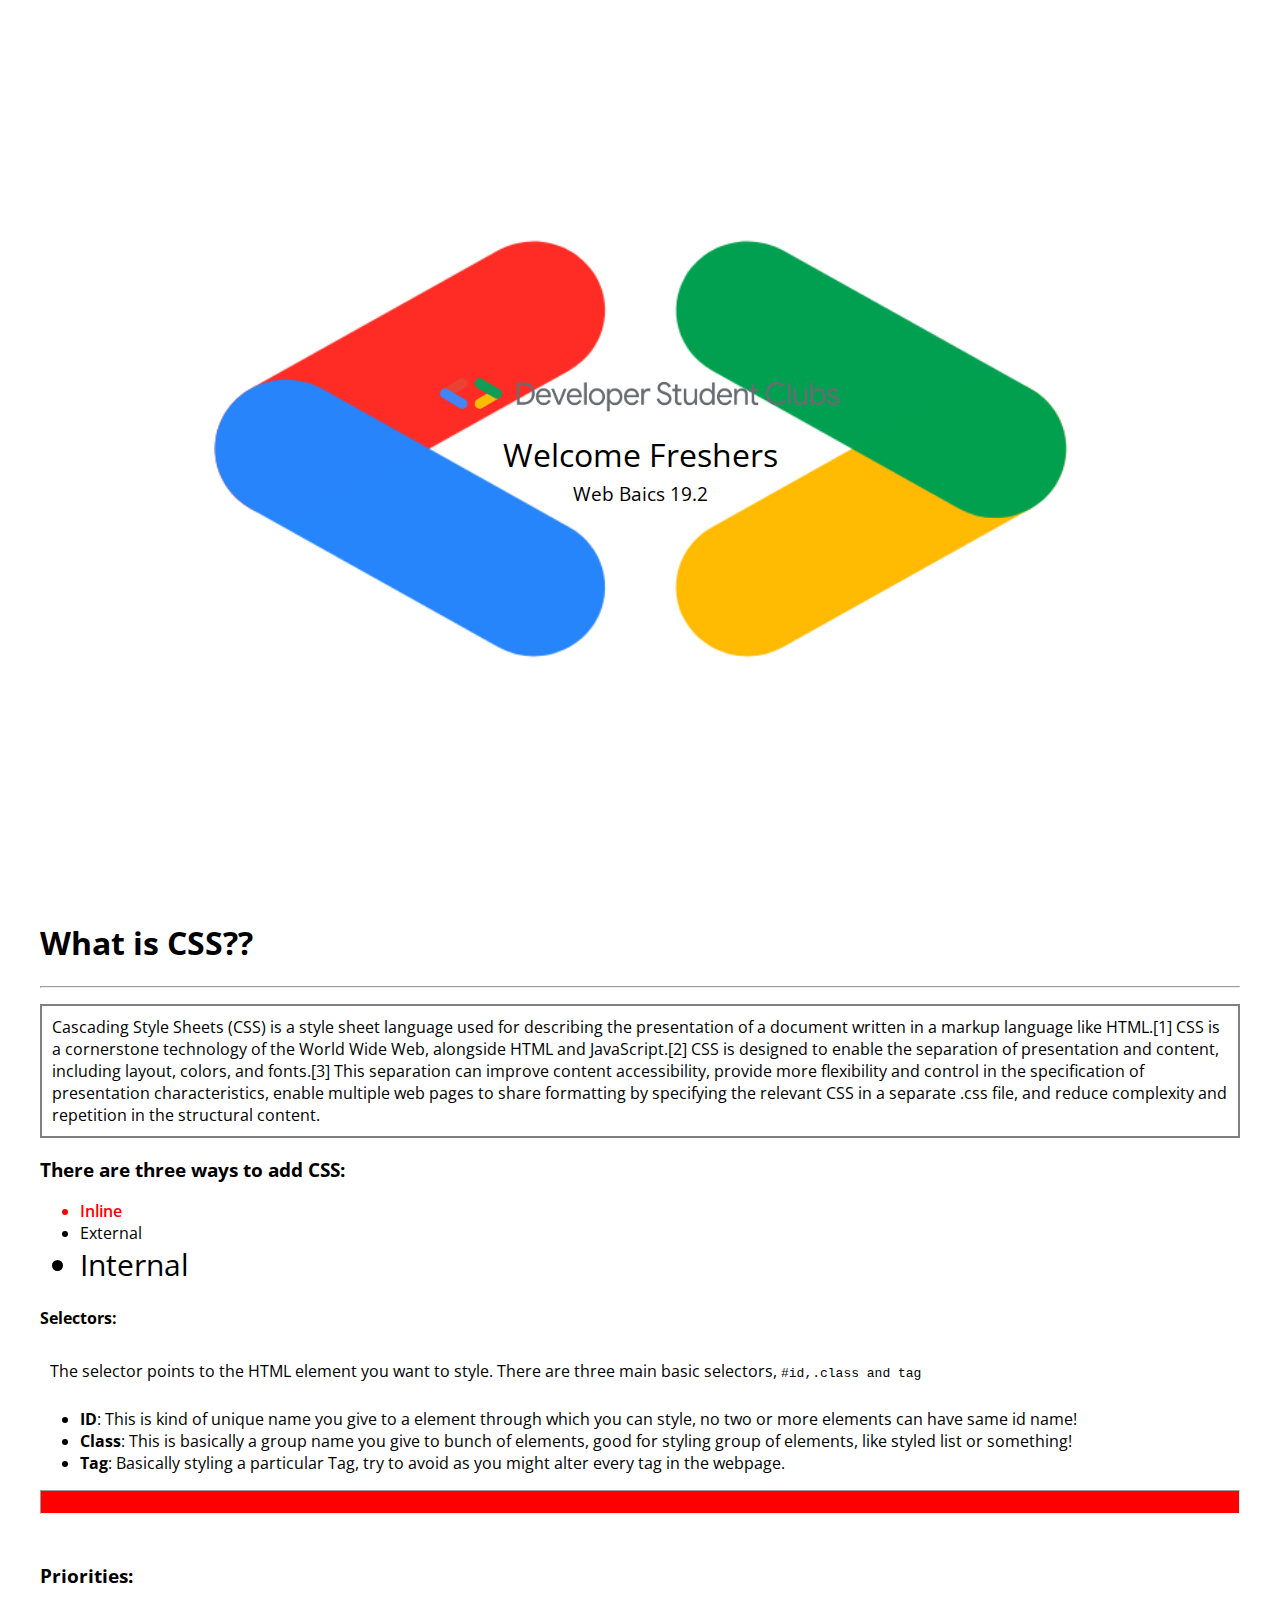
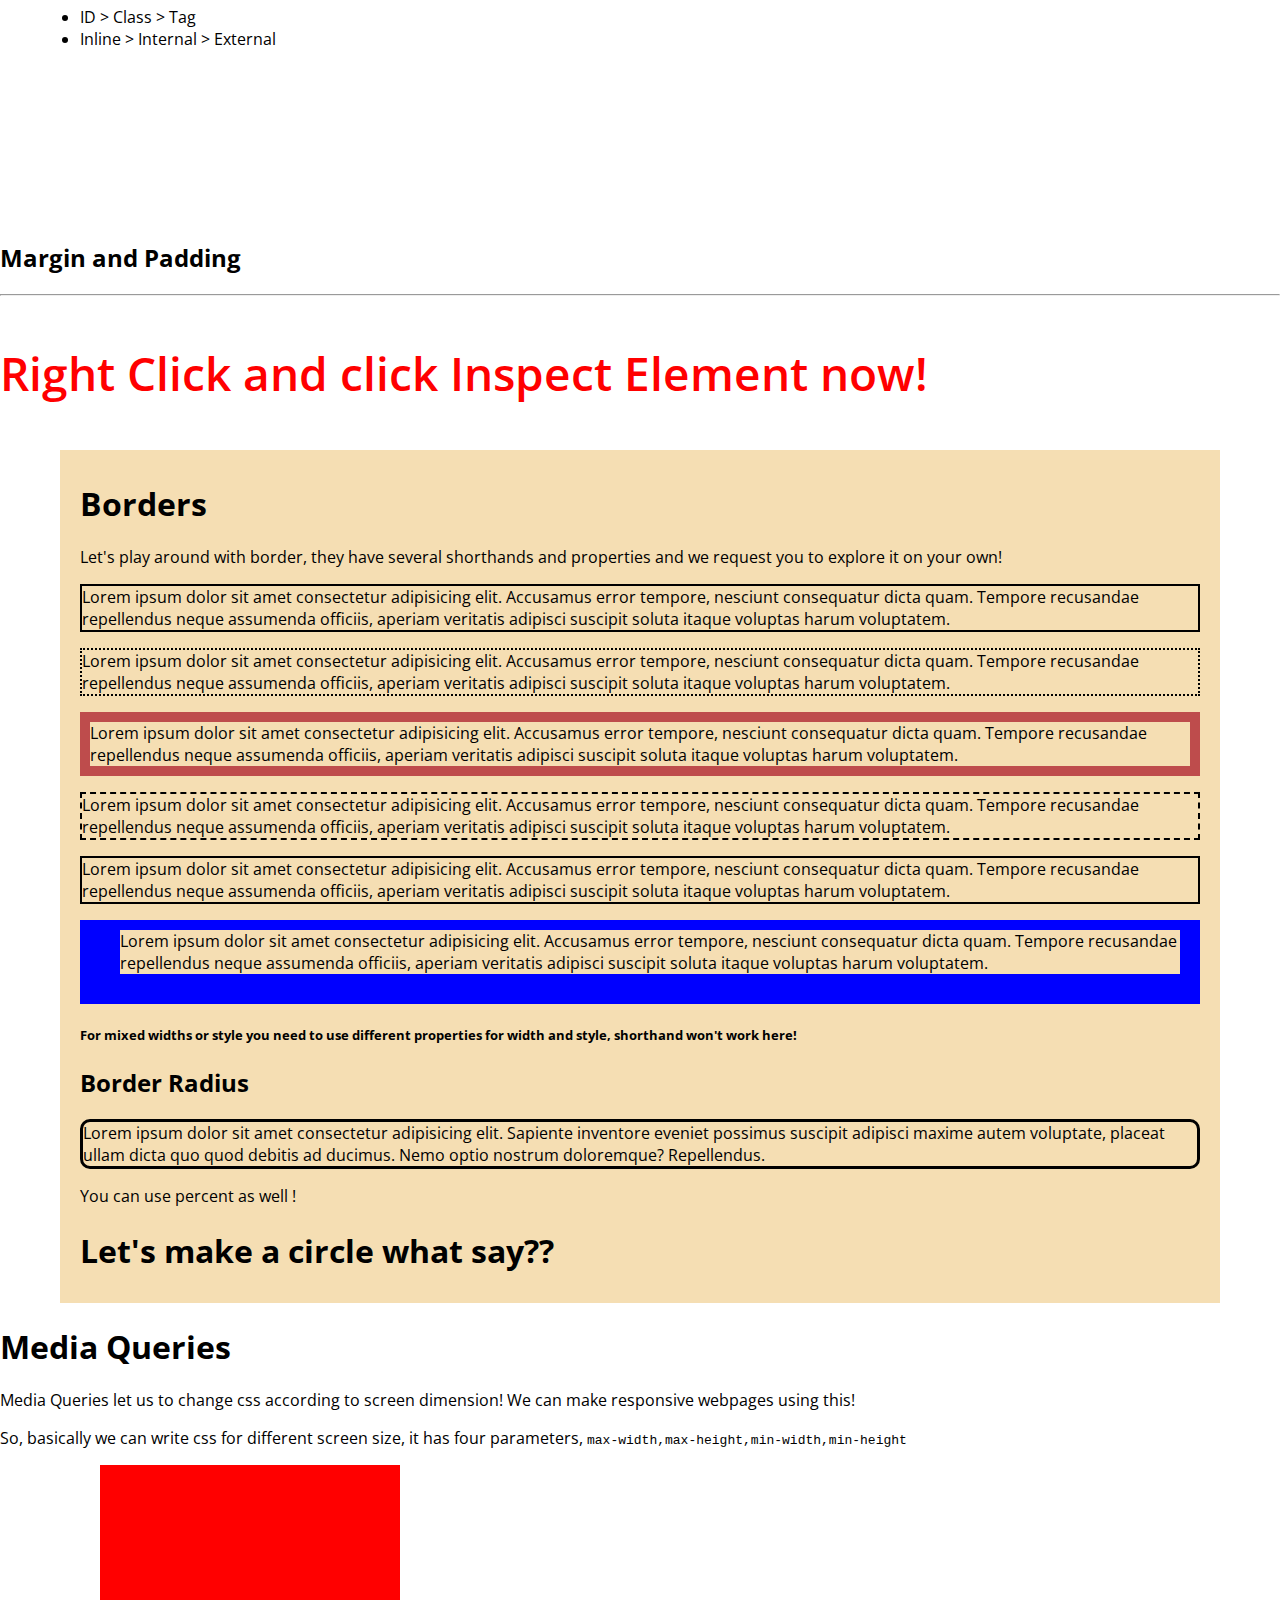
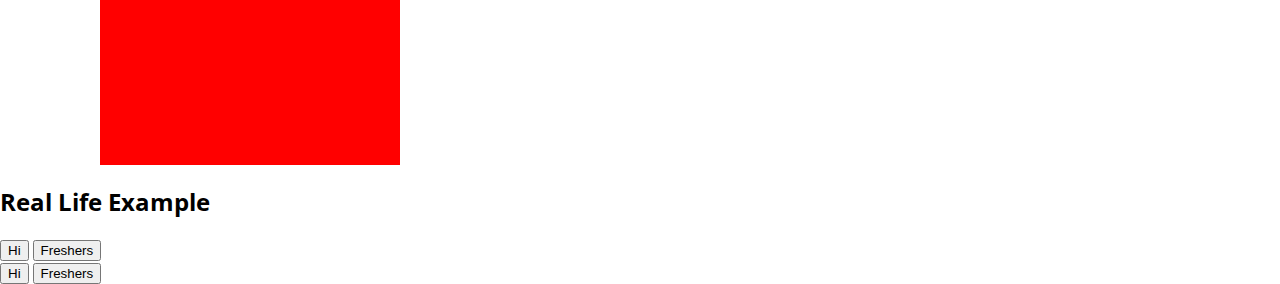
<file: intro.html>
<!DOCTYPE html>
<html lang="en">
<head>
    <meta charset="UTF-8">
    <meta name="viewport" content="width=device-width, initial-scale=1.0">
    <meta http-equiv="X-UA-Compatible" content="ie=edge">
    <title>CSS Workshop 1</title>
    <!--This is external CSS -->
    <link rel="stylesheet" href="style.css">

    <style>
        /* This is internal CSS */
        /* Don't worry this is flexbox and will be taught in next class!! */
        .homeScreen {
            display: flex;
            flex-direction: row;
            align-items: center;
            background-image: url('dsc-logo.png');
            background-repeat: no-repeat;
            background-position-x: 50%;
            background-position-y: 55%;
            background-size: 90%;

        }
        .headingContent {
            display: flex;
            flex-direction: column;
            align-items: center;
            width: 100%;
        }
        #internal {
            font-size: 30px;
        }
        .border {
            margin: 10px 60px;
            background-color: wheat;
            padding: 10px 20px;
        }
        .block {
            height: 300px;
            width: 300px;
            background-color: red;
            margin-left: 100px;
        }
        @media screen and (max-width: 700px) {
            .block {
                background-color: blue;
            }
        }
    </style>
</head>
<body>
    <div class="homeScreen">
        <div class="headingContent">
            <img id="logo" src="dsc.png" alt="">
            <h1 style="font-weight: 400;margin-bottom: 5px;">Welcome Freshers</h1>
            <!-- We can overwrite default CSS as well, so h1 by default has some margin okay, I'm gonna change it XD -->
            <h3 style="font-weight: 400;margin-top: 0;">Web Baics 19.2</h3>
        </div>
    </div>
    <div class="CSS-intro">
        <h1>What is CSS??</h1>
        <hr>
        <p>Cascading Style Sheets (CSS) is a style sheet language used for describing the presentation of a document written in a markup language like HTML.[1] CSS is a cornerstone technology of the World Wide Web, alongside HTML and JavaScript.[2] CSS is designed to enable the separation of presentation and content, including layout, colors, and fonts.[3] This separation can improve content accessibility, provide more flexibility and control in the specification of presentation characteristics, enable multiple web pages to share formatting by specifying the relevant CSS in a separate .css file, and reduce complexity and repetition in the structural content.</p>
        <h3>There are three ways to add CSS:</h3>
        <ul>
            <li style="color: red;font-weight:600">Inline</li>
            <li id="external">External</li>
            <li id="internal">Internal</li>
        </ul>
        <h4>Selectors:</h4>
        <!-- We overwrote the css from external -->
        <p style="border:0">The selector points to the HTML element you want to style. There are three main basic selectors, <code> #id,.class and tag </code></p>
        <ul>
            <li><b>ID</b>: This is kind of unique name you give to a element through which you can style, no two or more elements can have same id name!</li>
            <li><b>Class</b>: This is basically a group name you give to bunch of elements, good for styling group of elements, like styled list or something! </li>
            <li><b>Tag</b>: Basically styling a particular Tag, try to avoid as you might alter every tag in the webpage.</li>
        </ul>
        <hr style="background-color: red" size="24px">
        <br>
        <h3>Priorities:</h3>
        <ul>
            <li>
                <span>ID > Class > Tag</span>
            </li>
            <li>
                <span>Inline > Internal > External</span>
            </li>
        </ul>
    </div>
    <div class="m_p">
        <h2>Margin and Padding</h2>
        <hr>
        <center>
            <!-- This is one empty tag and now I'm gonna show power of css -->
            <div class="wrapper">
                <div class="content"></div>
         </div>
            
        </center>
        <p style="color:red;font-weight:600;font-size:46px;">Right Click and click Inspect Element now!</p>
    </div>

    <div class="border">
        <h1>Borders</h1>
        <p>Let's play around with border, they have several shorthands and properties and we request you to explore it on your own! </p>
        <p style="border: 2px solid black">Lorem ipsum dolor sit amet consectetur adipisicing elit. Accusamus error tempore, nesciunt consequatur dicta quam. Tempore recusandae repellendus neque assumenda officiis, aperiam veritatis adipisci suscipit soluta itaque voluptas harum voluptatem.</p>
        <p style="border: 2px dotted black">Lorem ipsum dolor sit amet consectetur adipisicing elit. Accusamus error tempore, nesciunt consequatur dicta quam. Tempore recusandae repellendus neque assumenda officiis, aperiam veritatis adipisci suscipit soluta itaque voluptas harum voluptatem.</p>
        <p style="border: 10px solid rgb(190, 76, 76)">Lorem ipsum dolor sit amet consectetur adipisicing elit. Accusamus error tempore, nesciunt consequatur dicta quam. Tempore recusandae repellendus neque assumenda officiis, aperiam veritatis adipisci suscipit soluta itaque voluptas harum voluptatem.</p>
        <p style="border: 2px dashed black">Lorem ipsum dolor sit amet consectetur adipisicing elit. Accusamus error tempore, nesciunt consequatur dicta quam. Tempore recusandae repellendus neque assumenda officiis, aperiam veritatis adipisci suscipit soluta itaque voluptas harum voluptatem.</p>
        <p style="border: 2px solid black">Lorem ipsum dolor sit amet consectetur adipisicing elit. Accusamus error tempore, nesciunt consequatur dicta quam. Tempore recusandae repellendus neque assumenda officiis, aperiam veritatis adipisci suscipit soluta itaque voluptas harum voluptatem.</p>
        <p style="border-style:solid;border-color: blue;border-width: 10px 20px 30px 40px">Lorem ipsum dolor sit amet consectetur adipisicing elit. Accusamus error tempore, nesciunt consequatur dicta quam. Tempore recusandae repellendus neque assumenda officiis, aperiam veritatis adipisci suscipit soluta itaque voluptas harum voluptatem.</p>
        <h5>For mixed widths or style you need to use different properties for width and style, shorthand won't work here!</h5>
        <h2>Border Radius</h2>
        <p style="border:3px solid black;border-radius:10px">Lorem ipsum dolor sit amet consectetur adipisicing elit. Sapiente inventore eveniet possimus suscipit adipisci maxime autem voluptate, placeat ullam dicta quo quod debitis ad ducimus. Nemo optio nostrum doloremque? Repellendus.</p>
        <p>You can use percent as well !</p>
        <h1>Let's make a circle what say??</h1>
    </div>  
    <div class="media">
        <h1>Media Queries</h1>
        <p>Media Queries let us to change css according to screen dimension! We can make responsive webpages using this!</p>
        <p>So, basically we can write css for different screen size, it has four parameters, <code>max-width,max-height,min-width,min-height</code></p>
        <div class="block">
        </div>
        <h2>Real Life Example</h2>
        <div class="noMedia"><button>Hi</button> <button>Freshers</button></div>
        <div class="Media"><button>Hi</button> <button>Freshers</button></div>
    </div>
</body>
</html>
</file>
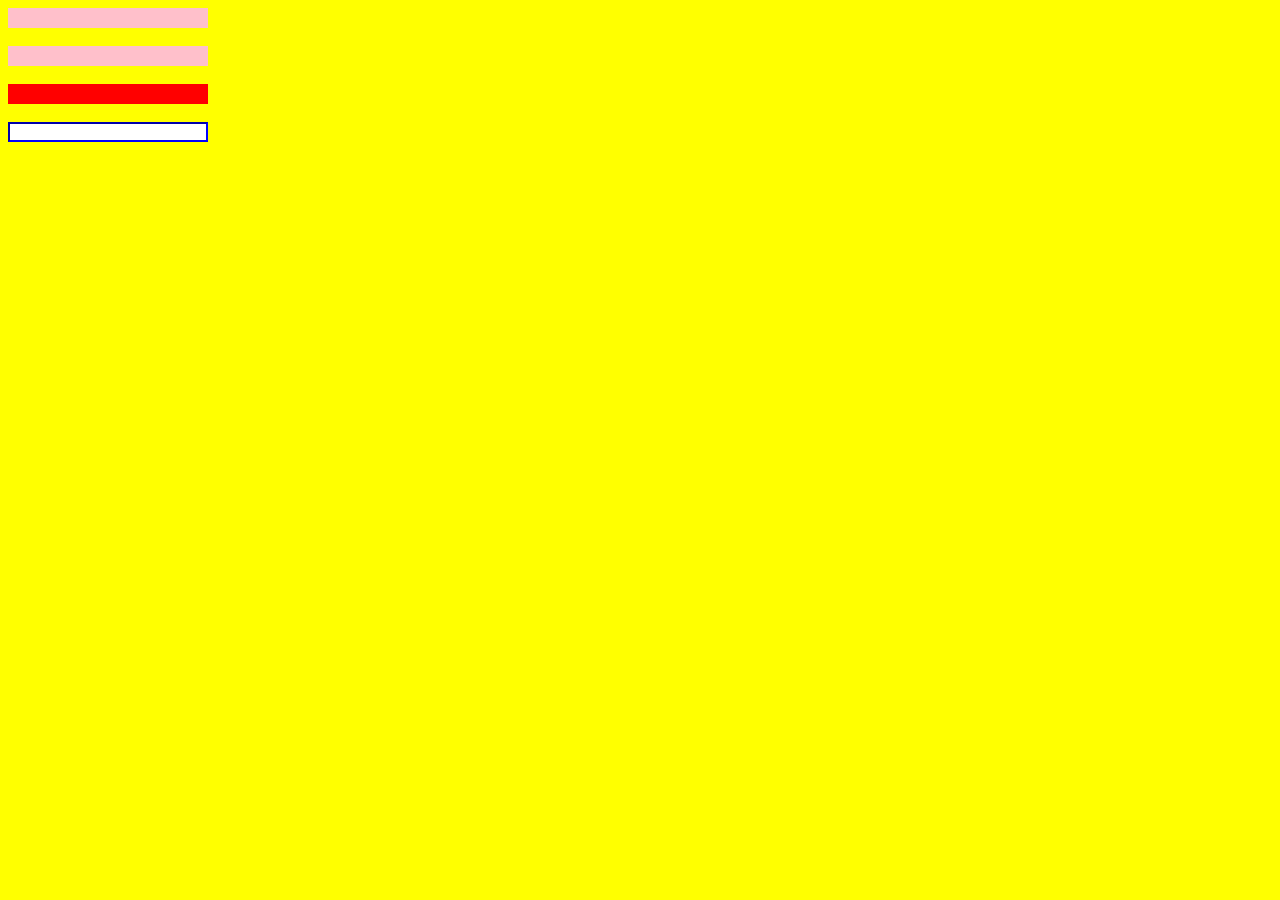
<file: selectors.html>
<html>
	<head>
		<link href="selectors.css" rel="stylesheet"/>
	</head>
	<body>
		<div class="hello"></div>
		<br>
		<div class="hello"></div>
		<br>
		<div id="division"></div>
		<br>
		<input type="text"/>
	</body>
</html>
</file>
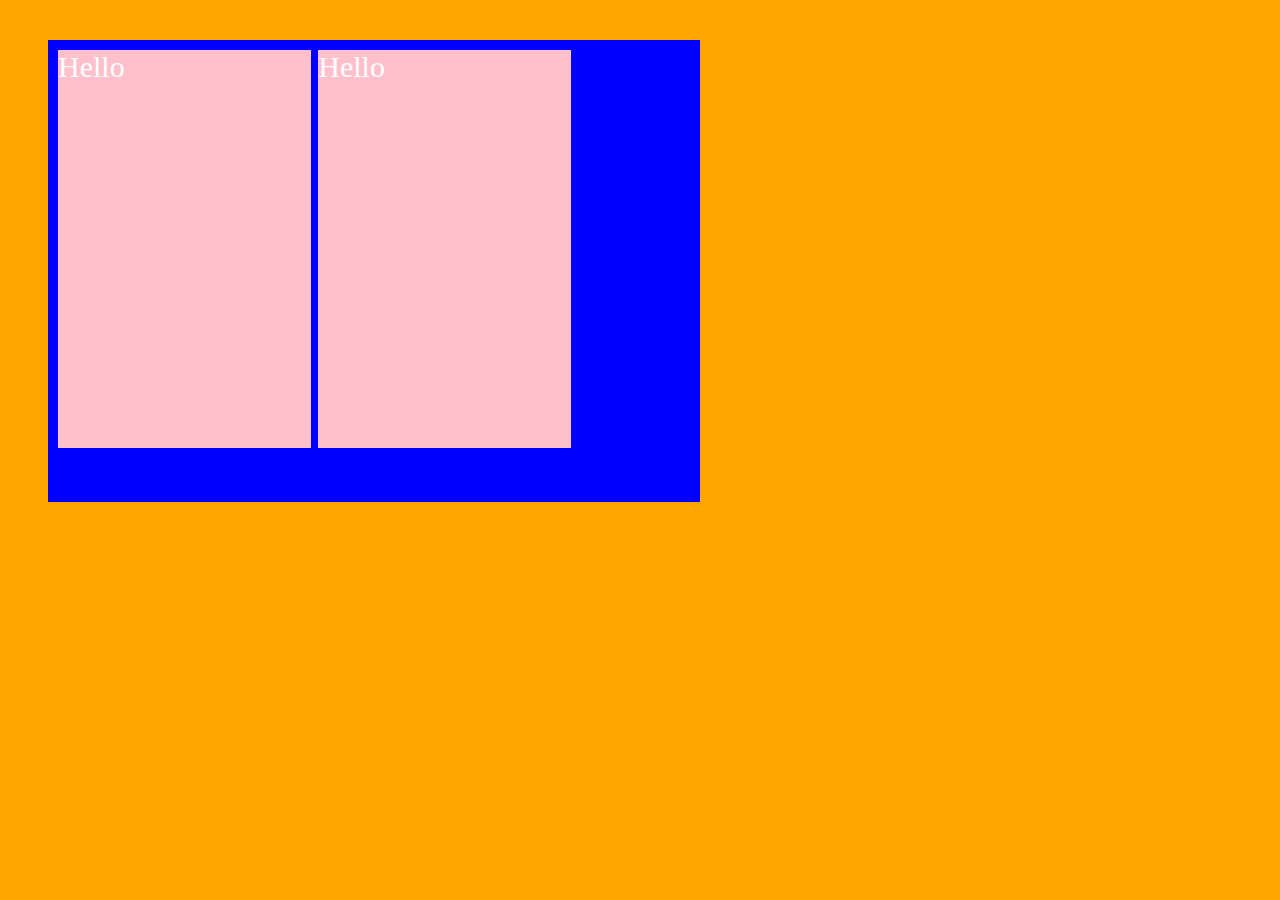
<file: work.html>
<html>
	<head>
		<link href="work.css" rel="stylesheet"/>
	</head>
	<body>
		<div class="div1">
			<div class="div2">
				Hello
			</div>
			<div class="div2">
				Hello
			</div>
		</div>
	</body>
</html>
</file>
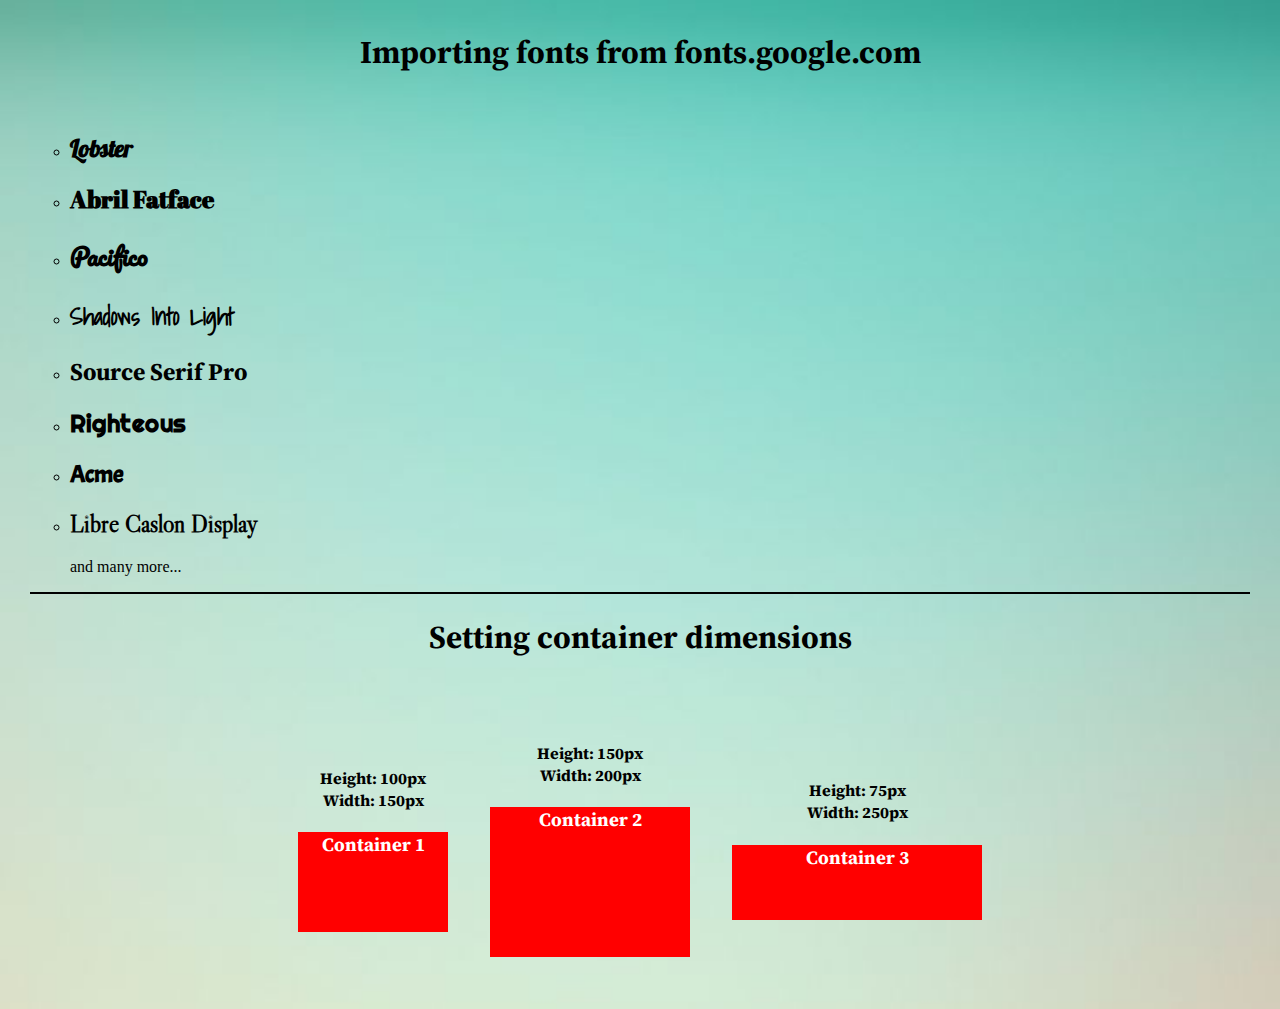
<file: shadow height width and import/import height width.html>
<!DOCTYPE html>
<html lang="en" dir="ltr">
  <head>
    <!-- /* Always use import in the top of the style sheet or else it won't work */ -->

    <style media="screen">
      @import "https://fonts.googleapis.com/css?family=Abril+Fatface|Acme|Libre+Caslon+Display|Lobster|Pacifico|Righteous|Shadows+Into+Light|Source+Serif+Pro&display=swap";
      body{
        margin: 30px;
        background-image: url('background.jpg');
        background-size: cover;
      }
      .myFont{
        font-family: 'Source Serif Pro', serif;
        text-align:center;
      }
      .container{
        color: white;
        font-family: 'Source Serif Pro', serif;
        padding:auto;
        text-align:center;
        background:red;
      }
    </style>
    <meta charset="utf-8">
    <title>Importing fonts</title>
  </head>
  <body bgcolor='#e0e0e0'>
      <center><h1 style="font-family: 'Source Serif Pro', serif;">Importing fonts from fonts.google.com</h1></center><br>
      <ul type='circle'>
        <li><h2 style="font-family: 'Lobster', cursive;">Lobster</h2></li>
        <li><h2 style="font-family: 'Abril Fatface', cursive;">Abril Fatface</h2></li>
        <li><h2 style="font-family: 'Pacifico', cursive;">Pacifico</h2></li>
        <li><h2 style="font-family: 'Shadows Into Light', cursive;">Shadows Into Light</h2></li>
        <li><h2 style="font-family: 'Source Serif Pro', serif;">Source Serif Pro</h2></li>
        <li><h2 style="font-family: 'Righteous', cursive;">Righteous</h2></li>
        <li><h2 style="font-family: 'Acme', sans-serif;">Acme</h2></li>
        <li><h2 style="font-family: 'Libre Caslon Display', serif;">Libre Caslon Display</h2></li>
        and many more...
      </ul>
      <hr size=2 color=black>
      <center><h1 class='myFont'>Setting container dimensions</h1></center><br>
      <table align=center cellpadding=20>
        <tr>
          <td>
            <h4 class='myFont'>Height: 100px <br> Width: 150px</h4>
            <div class="container" style="height:100px; width:150px;"><h3>Container 1</h3></div>
          </td>
          <td>
            <h4 class='myFont'>Height: 150px <br>  Width: 200px</h4>
            <div class="container" style="height:150px; width:200px;"><h3>Container 2</h3></div>
          </td>
          <td>
            <h4 class='myFont'>Height: 75px <br>  Width: 250px</h4>
            <div class="container" style="height:75px; width:250px;"><h3>Container 3</h3></div>
          </td>
        </tr>
      </table>
  </body>
</html>
</file>
<file: style.css>
/* Here we are importing Font! Although we also can import css files as well */
@import url('https://fonts.googleapis.com/css?family=Open+Sans&display=swap');
html,body {
    padding:0;
    margin:0;
    /* This removes padding and margin from html, in default html and body tags have some margin */
    /* I added two fonts, why? cause in case if my first font fails to add, the second one will be added, kind of backup */
    font-family: 'Open Sans', sans-serif; 

}
.homeScreen {
    min-height:100vh;
}
/* ID means a unique name you give to a element, one id is only for a single tag! */
#logo {
    width: 400px;
    /* I used only width, so height adjust according to image dimensions */
}
.CSS-intro {
    min-height: 100vh;
    /* This is shorthand for adding margin: top right bottom left or margin: top-bottom left-right, so in the below example first value goes for vertical and second for horizontal */
    margin:10px 40px; 
}
.CSS-intro > p {
    border: 2px solid grey;
    padding: 10px;
}
</file>
<file: selectors.css>
body{
	background-color: yellow;
}
.hello{
	width: 200px;
	height: 20px;
	background-color: pink;
}
#division{
		width: 200px;
		height: 20px;
	background-color: red;
}
input[type="text"]{
	width: 200px;
	height: 20px;
	border-color: blue;
}
</file>
<file: work.css>
body{
	background-color: orange;
}
.div1{
	width:50%;
	height:50%;
	background-color: blue;
	font-size: 30px;
	margin: 40px;
	padding:10px;
	color:white;
}
.div2{
	background-color: pink;
	width:40%;
	height:90%;
	display: inline-block;
}
</file>
